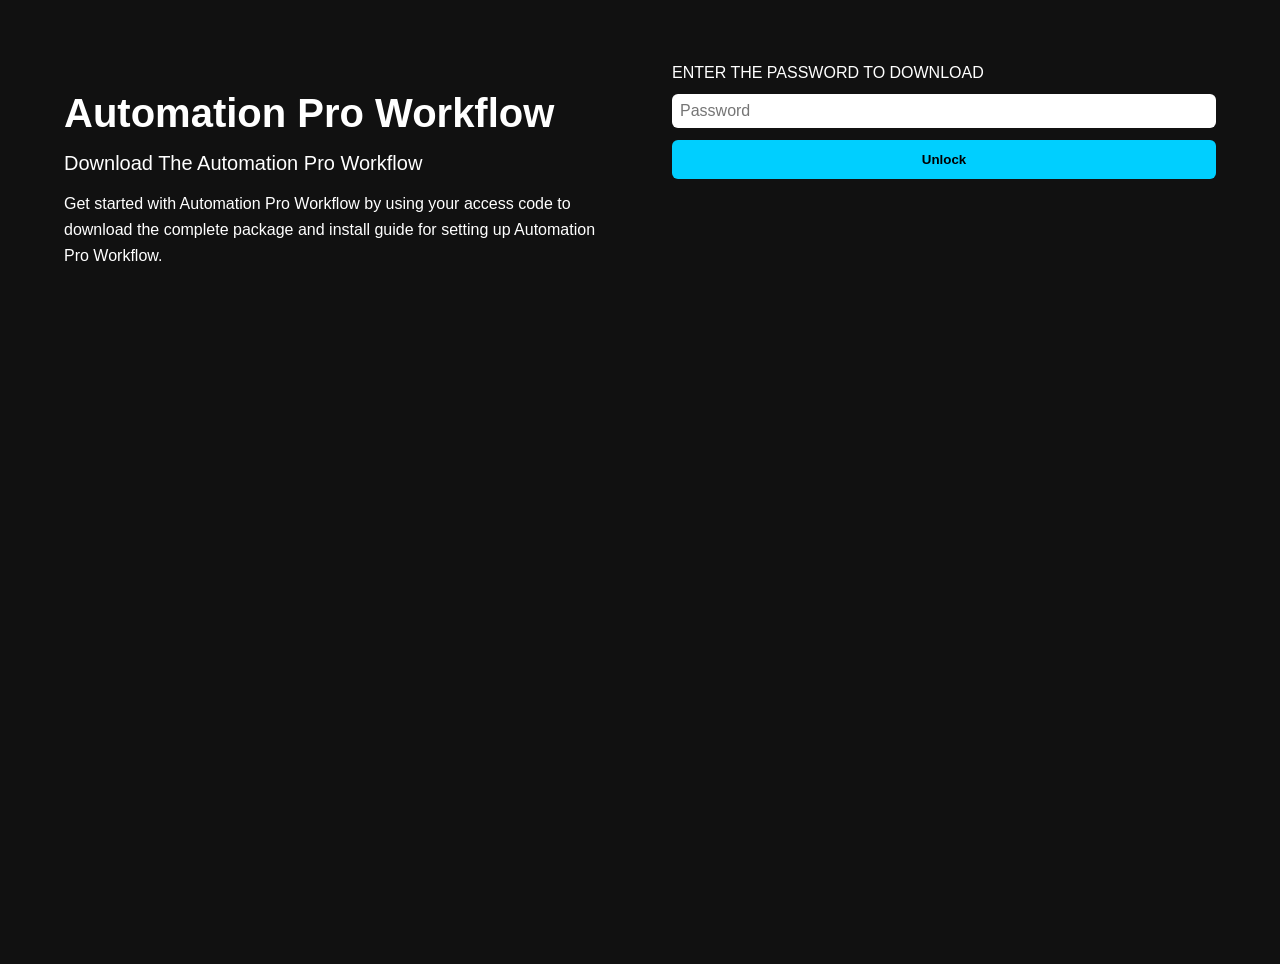
<file: index.html>
<!DOCTYPE html>
<html lang="en">
<head>
  <meta charset="UTF-8" />
  <meta name="viewport" content="width=device-width, initial-scale=1.0" />
  <title>Automation Pro - Download</title>
  <link rel="stylesheet" href="styles.css" />
</head>
<body>
  <div class="container">
    <div class="left">
      <h1>Automation Pro Workflow</h1>
      <h2>Download The Automation Pro Workflow</h2>
      <p>
        Get started with Automation Pro Workflow by using your access code to download the complete package and install
        guide for setting up Automation Pro Workflow.
      </p>
    </div>
    <div class="right">
      <form id="authForm">
        <label for="password">ENTER THE PASSWORD TO DOWNLOAD</label>
        <input type="password" id="password" placeholder="Password" />
        <button type="submit">Unlock</button>
      </form>
      <div id="downloads" class="hidden">
        <a href="AutomationPro_Package.zip" download>⬇ Download The Automation Pro Workflow (.zip)</a>
      </div>
    </div>
  </div>
  <script src="script.js"></script>
</body>
</html>
</file>
<file: styles.css>
body {
  margin: 0;
  font-family: -apple-system, BlinkMacSystemFont, 'Segoe UI', Roboto, 'Helvetica Neue', Arial, sans-serif;
  background-color: #111;
  color: #fff;
}

.container {
  display: flex;
  flex-direction: row;
  min-height: 100vh;
  padding: 2rem;
}

.left, .right {
  flex: 1;
  padding: 2rem;
}

h1 {
  font-size: 2.5rem;
  margin-bottom: 0.5rem;
}

h2 {
  font-size: 1.25rem;
  font-weight: 400;
  margin-bottom: 1rem;
}

p {
  font-size: 1rem;
  line-height: 1.6;
}

form {
  display: flex;
  flex-direction: column;
  gap: 0.75rem;
}

input[type="password"] {
  padding: 0.5rem;
  font-size: 1rem;
  border-radius: 6px;
  border: none;
}

button {
  background-color: #00cfff;
  color: #000;
  font-weight: 600;
  border: none;
  padding: 0.75rem;
  border-radius: 6px;
  cursor: pointer;
}

#downloads a {
  display: block;
  background: #222;
  margin-top: 1rem;
  padding: 0.75rem;
  color: white;
  text-decoration: none;
  border-radius: 6px;
}

.hidden {
  display: none;
}

/* ✅ Mobile responsiveness */
@media screen and (max-width: 768px) {
  .container {
    flex-direction: column;
    padding: 1.5rem;
  }

  .left, .right {
    padding: 1rem 0;
  }

  h1 {
    font-size: 2rem;
  }

  h2 {
    font-size: 1.1rem;
  }

  p {
    font-size: 0.95rem;
  }
}
</file>
